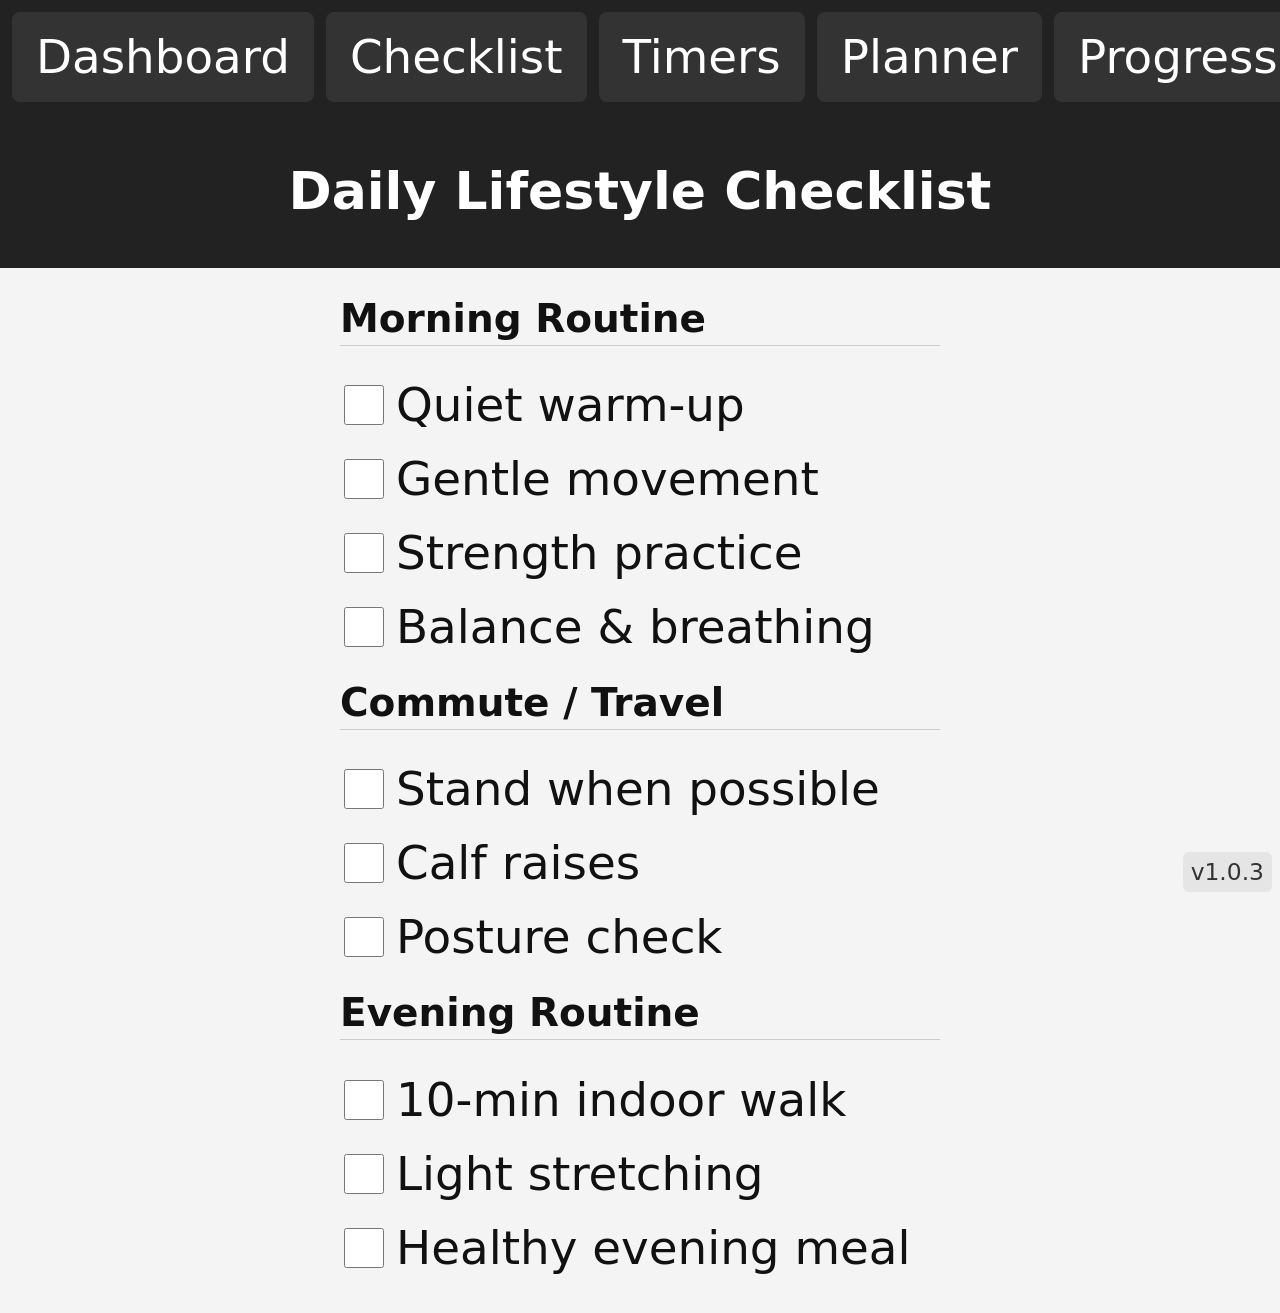
<file: index.html>
<!DOCTYPE html>
<html lang="en">
<head>
  <meta charset="UTF-8">
  <title>Lifestyle Checklist</title>
  <meta name="viewport" content="width=device-width, initial-scale=1.0">

  <link rel="stylesheet" href="style.css">
  <link rel="manifest" href="manifest.json">
</head>
<body>
  
<!-- put this near the top or bottom of the page -->
<div class="app-version" aria-hidden="true" style="position:fixed;right:8px;bottom:8px;padding:6px 8px;background:rgba(0,0,0,0.06);border-radius:6px;font-size:0.9rem;color:#333;z-index:9999"></div>

  <div id="update-banner" class="hidden">
  A new version is available.
  <button onclick="updateApp()">Update</button>
  </div>
  
<nav class="navbar">
  <a href="dashboard.html">Dashboard</a>
  <a href="checklist.html">Checklist</a>
  <a href="timers.html">Timers</a>
  <a href="planner.html">Planner</a>
  <a href="progress.html">Progress</a>
  <a href="settings.html">Settings</a>
</nav>

  
  <header>
    <h1>Daily Lifestyle Checklist</h1>
  </header>

  <main>
    <section>
      <h2>Morning Routine</h2>
      <ul>
        <li><input type="checkbox"> Quiet warm-up</li>
        <li><input type="checkbox"> Gentle movement</li>
        <li><input type="checkbox"> Strength practice</li>
        <li><input type="checkbox"> Balance & breathing</li>
      </ul>
    </section>

    <section>
      <h2>Commute / Travel</h2>
      <ul>
        <li><input type="checkbox"> Stand when possible</li>
        <li><input type="checkbox"> Calf raises</li>
        <li><input type="checkbox"> Posture check</li>
      </ul>
    </section>

    <section>
      <h2>Evening Routine</h2>
      <ul>
        <li><input type="checkbox"> 10-min indoor walk</li>
        <li><input type="checkbox"> Light stretching</li>
        <li><input type="checkbox"> Healthy evening meal</li>
      </ul>
    </section>
  </main>

  <script src="app.js" defer></script>
</body>
</html>
</file>
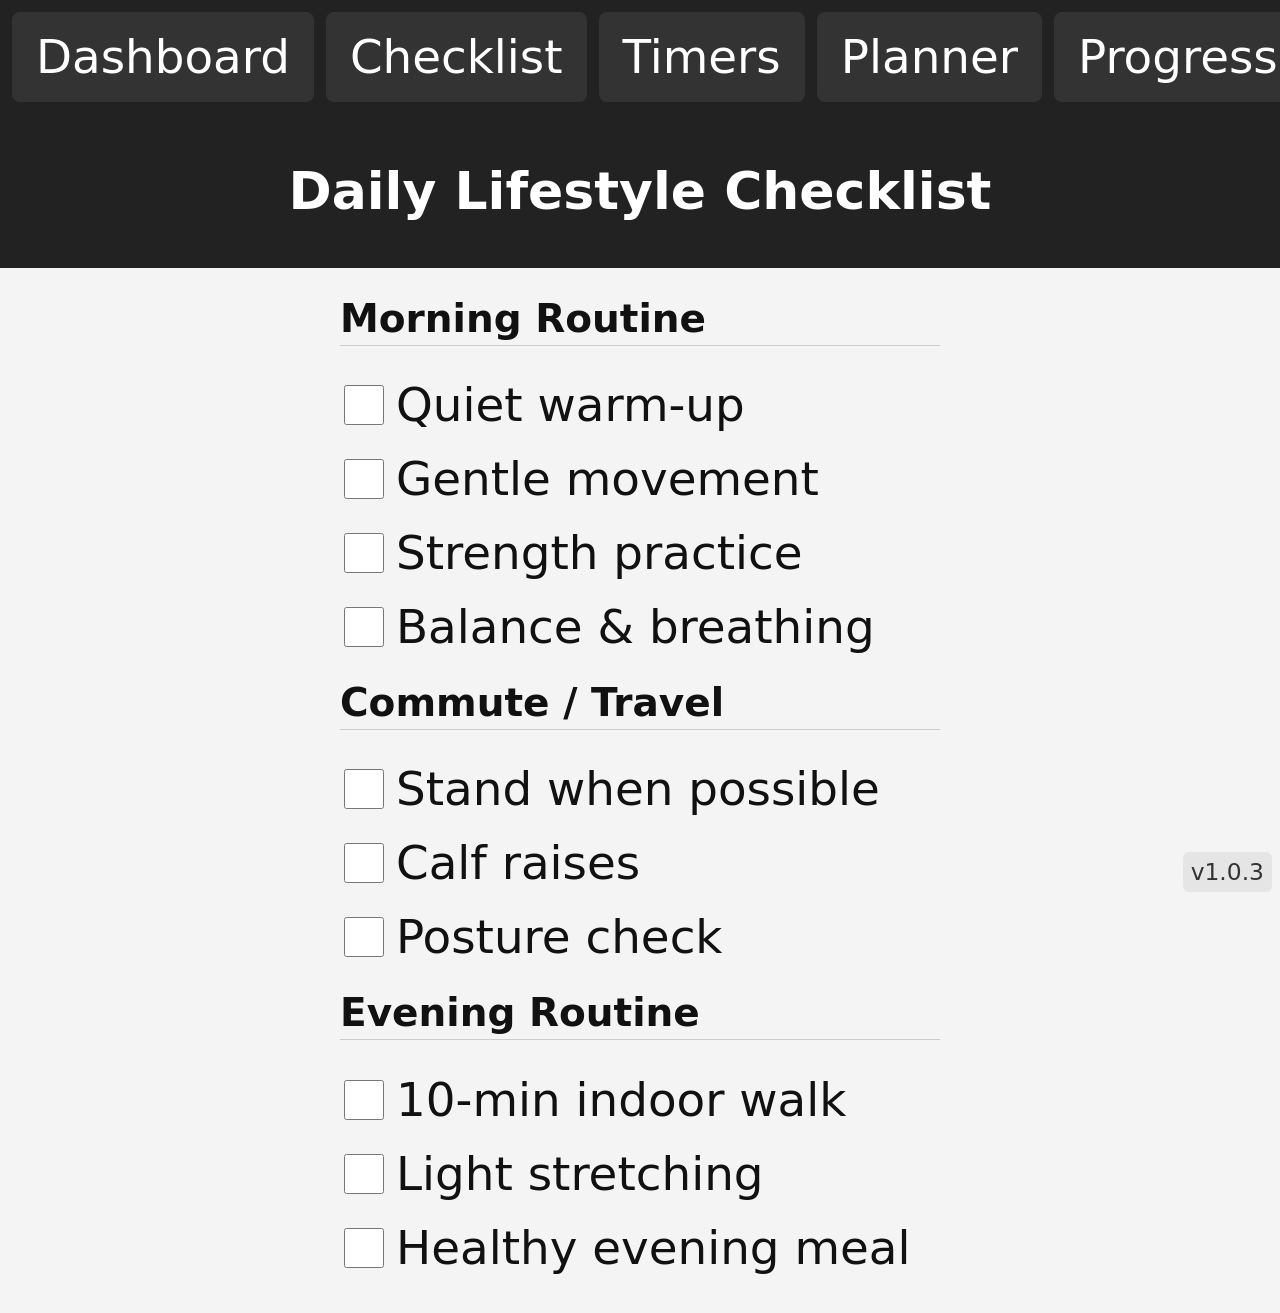
<file: checklist.html>
<!DOCTYPE html>
<html lang="en">
<head>
  <meta charset="UTF-8">
  <title>Lifestyle Checklist</title>
  <meta name="viewport" content="width=device-width, initial-scale=1.0">
  <link rel="stylesheet" href="style.css">
  <link rel="manifest" href="manifest.json">
</head>
<body>

  <!-- put this near the top or bottom of the page -->
<div class="app-version" aria-hidden="true" style="position:fixed;right:8px;bottom:8px;padding:6px 8px;background:rgba(0,0,0,0.06);border-radius:6px;font-size:0.9rem;color:#333;z-index:9999"></div>

<div id="update-banner" class="hidden">
  A new version is available.
  <button onclick="updateApp()">Update</button>
</div>

<nav class="navbar">
  <a href="dashboard.html">Dashboard</a>
  <a href="checklist.html">Checklist</a>
  <a href="timers.html">Timers</a>
  <a href="planner.html">Planner</a>
  <a href="progress.html">Progress</a>
  <a href="settings.html">Settings</a>
</nav>


<header>
  <h1>Daily Lifestyle Checklist</h1>
</header>

<main>
  <section>
    <h2>Morning Routine</h2>
    <ul>
      <li><input type="checkbox" id="morning-warmup"> Quiet warm-up</li>
      <li><input type="checkbox" id="morning-movement"> Gentle movement</li>
      <li><input type="checkbox" id="morning-strength"> Strength practice</li>
      <li><input type="checkbox" id="morning-balance"> Balance & breathing</li>
    </ul>
  </section>

  <section>
    <h2>Commute / Travel</h2>
    <ul>
      <li><input type="checkbox" id="commute-stand"> Stand when possible</li>
      <li><input type="checkbox" id="commute-calf"> Calf raises</li>
      <li><input type="checkbox" id="commute-posture"> Posture check</li>
    </ul>
  </section>

  <section>
    <h2>Evening Routine</h2>
    <ul>
      <li><input type="checkbox" id="evening-walk"> 10-min indoor walk</li>
      <li><input type="checkbox" id="evening-stretch"> Light stretching</li>
      <li><input type="checkbox" id="evening-meal"> Healthy evening meal</li>
    </ul>
  </section>
</main>


<script src="app.js" defer></script>
</body>
</html>
</file>
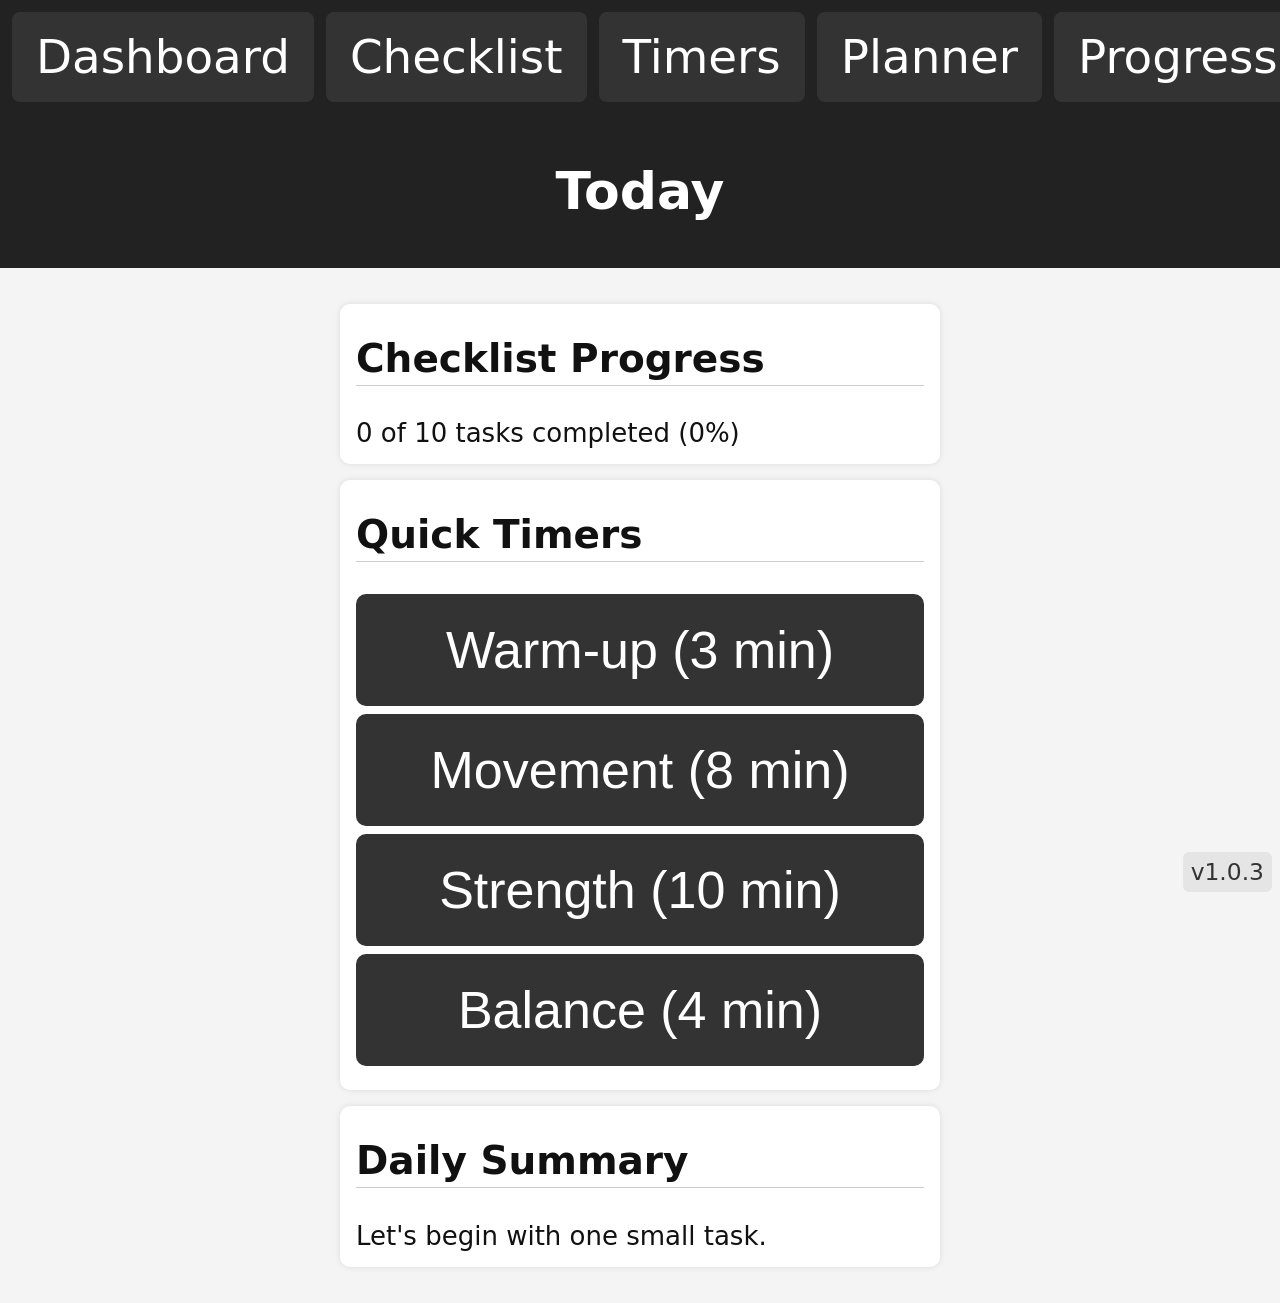
<file: dashboard.html>
<!DOCTYPE html>
<html lang="en">
<head>
  <meta charset="UTF-8">
  <title>Today Dashboard</title>
  <meta name="viewport" content="width=device-width, initial-scale=1.0">
  <link rel="stylesheet" href="style.css">
  <link rel="manifest" href="manifest.json">
</head>
<body>
  
<!-- put this near the top or bottom of the page -->
<div class="app-version" aria-hidden="true" style="position:fixed;right:8px;bottom:8px;padding:6px 8px;background:rgba(0,0,0,0.06);border-radius:6px;font-size:0.9rem;color:#333;z-index:9999"></div>

<div id="update-banner" class="hidden">
  A new version is available.
  <button onclick="updateApp()">Update</button>
</div>
  
<nav class="navbar">
  <a href="dashboard.html">Dashboard</a>
  <a href="checklist.html">Checklist</a>
  <a href="timers.html">Timers</a>
  <a href="planner.html">Planner</a>
  <a href="progress.html">Progress</a>
  <a href="settings.html">Settings</a>
</nav>

<header>
  <h1>Today</h1>
</header>

<main class="dashboard-container">

  <section class="dash-section">
    <h2>Checklist Progress</h2>
    <div id="progress-display">Loading...</div>
  </section>

  <section class="dash-section">
    <h2>Quick Timers</h2>
    <button class="dash-btn" onclick="startTimer(3)">Warm-up (3 min)</button>
    <button class="dash-btn" onclick="startTimer(8)">Movement (8 min)</button>
    <button class="dash-btn" onclick="startTimer(10)">Strength (10 min)</button>
    <button class="dash-btn" onclick="startTimer(4)">Balance (4 min)</button>
  </section>

  <section class="dash-section">
    <h2>Daily Summary</h2>
    <div id="daily-summary">Loading...</div>
  </section>

</main>

<script src="app.js" defer></script>
</body>
</html>
</file>
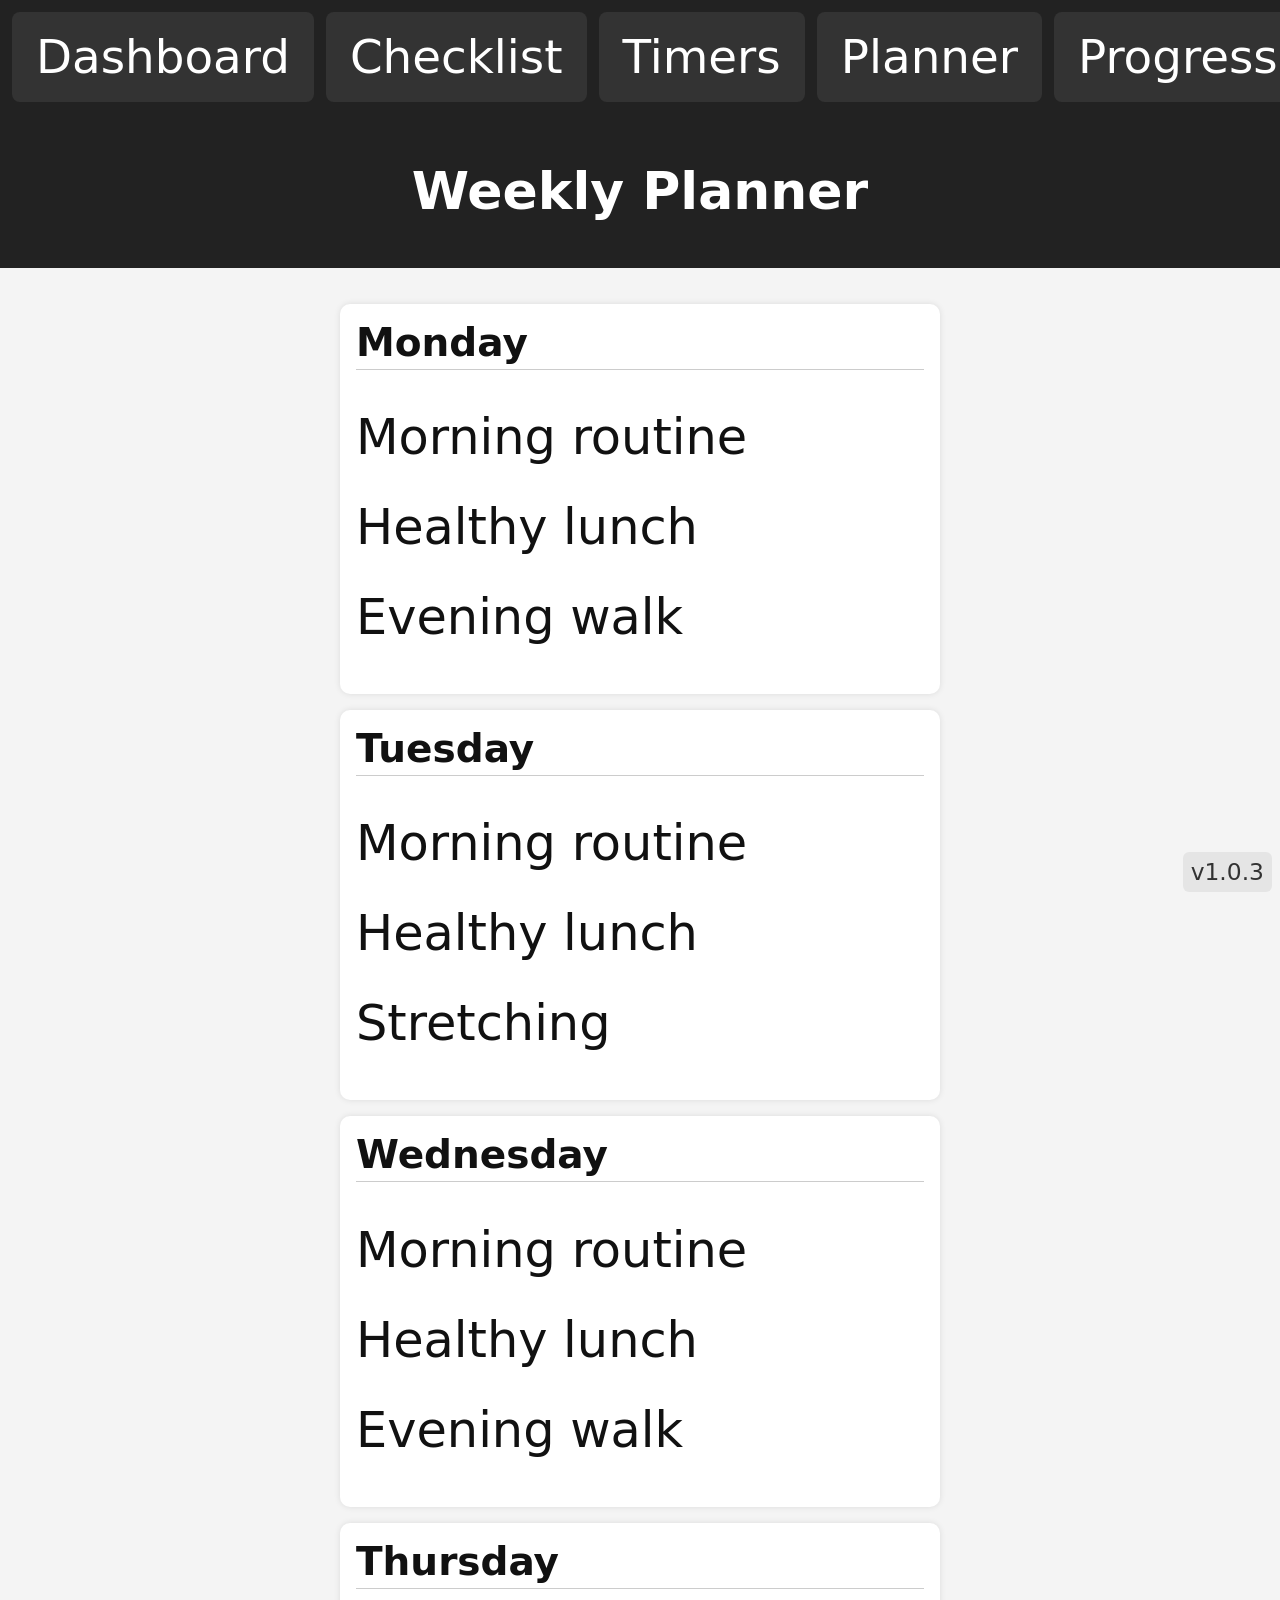
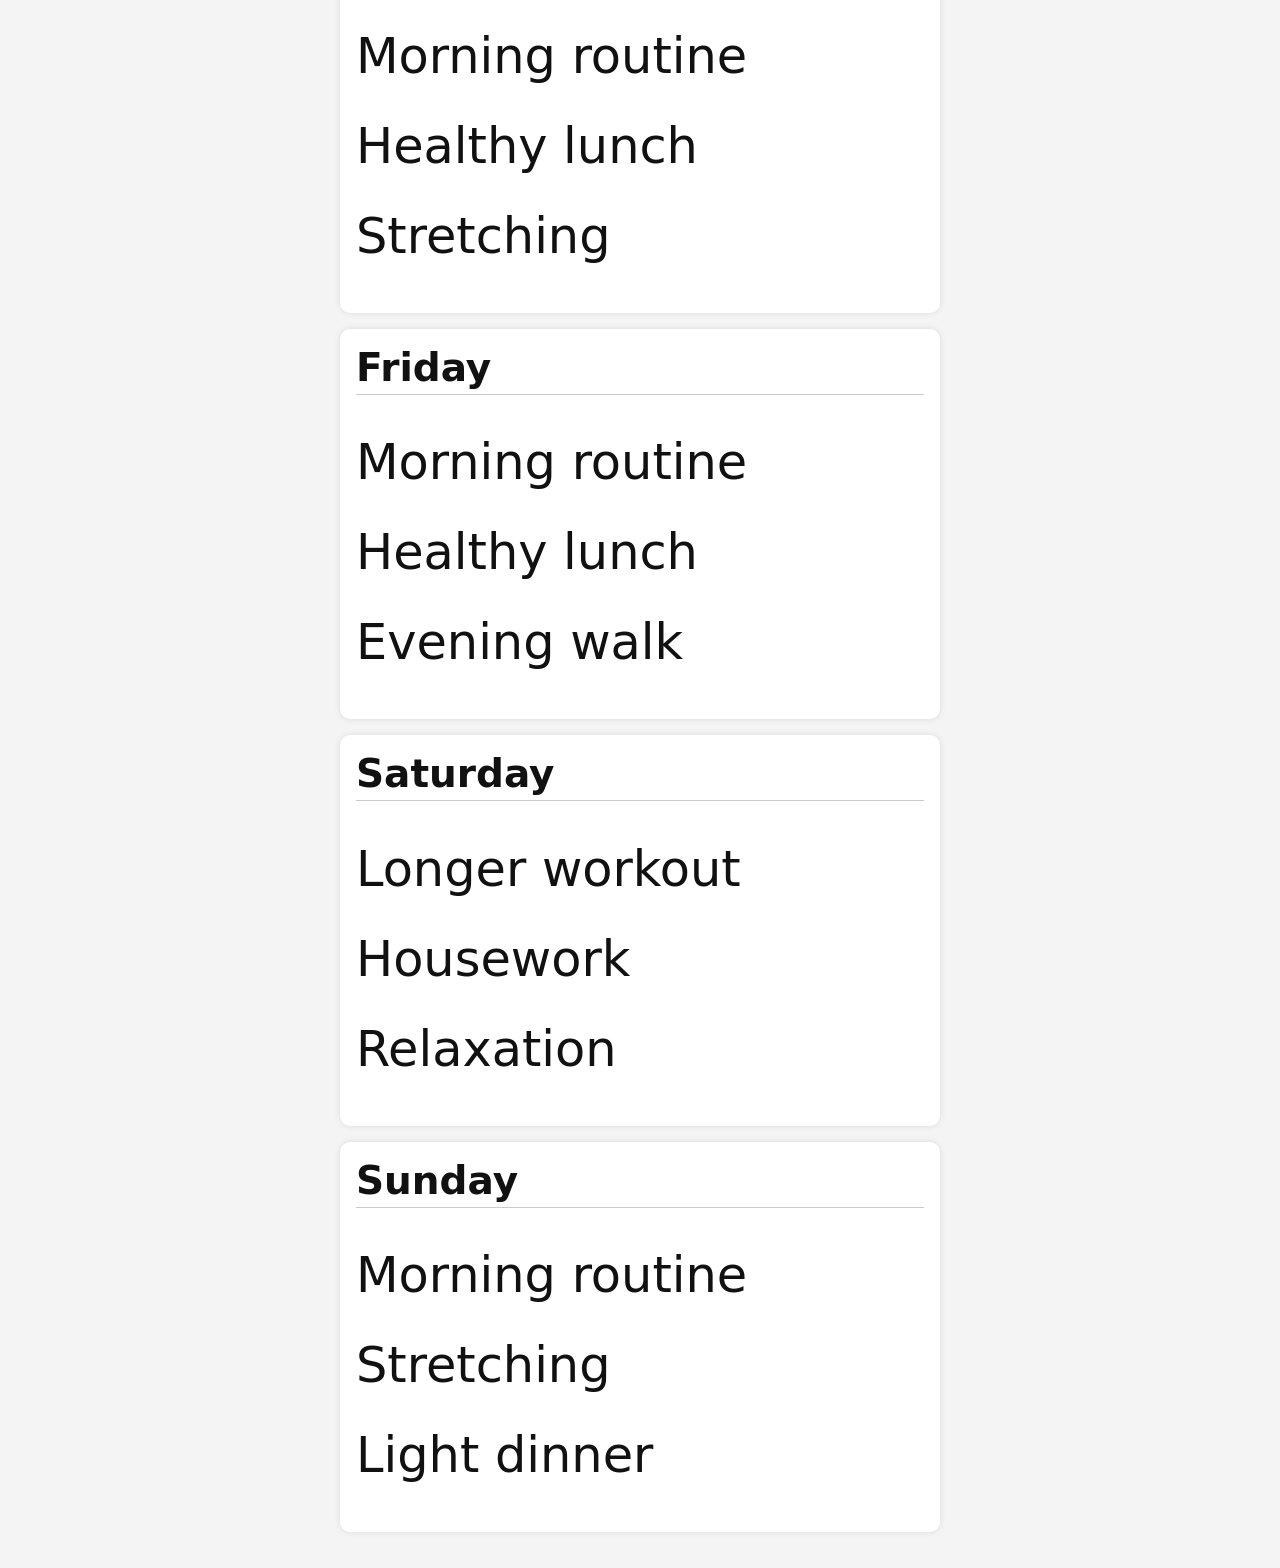
<file: planner.html>
<!DOCTYPE html>
<html lang="en">
<head>
  <meta charset="UTF-8">
  <title>Weekly Planner</title>
  <meta name="viewport" content="width=device-width, initial-scale=1.0">
  <link rel="stylesheet" href="style.css">
  <link rel="manifest" href="manifest.json">
</head>
<body>

<!-- put this near the top or bottom of the page -->
<div class="app-version" aria-hidden="true" style="position:fixed;right:8px;bottom:8px;padding:6px 8px;background:rgba(0,0,0,0.06);border-radius:6px;font-size:0.9rem;color:#333;z-index:9999"></div>

<div id="update-banner" class="hidden">
  A new version is available.
  <button onclick="updateApp()">Update</button>
</div>
  
<nav class="navbar">
  <a href="dashboard.html">Dashboard</a>
  <a href="checklist.html">Checklist</a>
  <a href="timers.html">Timers</a>
  <a href="planner.html">Planner</a>
  <a href="progress.html">Progress</a>
  <a href="settings.html">Settings</a>
</nav>


<header>
  <h1>Weekly Planner</h1>
</header>

<main class="planner-container">

  <section class="planner-day">
    <h2>Monday</h2>
    <ul>
      <li>Morning routine</li>
      <li>Healthy lunch</li>
      <li>Evening walk</li>
    </ul>
  </section>

  <section class="planner-day">
    <h2>Tuesday</h2>
    <ul>
      <li>Morning routine</li>
      <li>Healthy lunch</li>
      <li>Stretching</li>
    </ul>
  </section>

  <section class="planner-day">
    <h2>Wednesday</h2>
    <ul>
      <li>Morning routine</li>
      <li>Healthy lunch</li>
      <li>Evening walk</li>
    </ul>
  </section>

  <section class="planner-day">
    <h2>Thursday</h2>
    <ul>
      <li>Morning routine</li>
      <li>Healthy lunch</li>
      <li>Stretching</li>
    </ul>
  </section>

  <section class="planner-day">
    <h2>Friday</h2>
    <ul>
      <li>Morning routine</li>
      <li>Healthy lunch</li>
      <li>Evening walk</li>
    </ul>
  </section>

  <section class="planner-day">
    <h2>Saturday</h2>
    <ul>
      <li>Longer workout</li>
      <li>Housework</li>
      <li>Relaxation</li>
    </ul>
  </section>

  <section class="planner-day">
    <h2>Sunday</h2>
    <ul>
      <li>Morning routine</li>
      <li>Stretching</li>
      <li>Light dinner</li>
    </ul>
  </section>

</main>

<script src="app.js" defer></script>
</body>
</html>
</file>
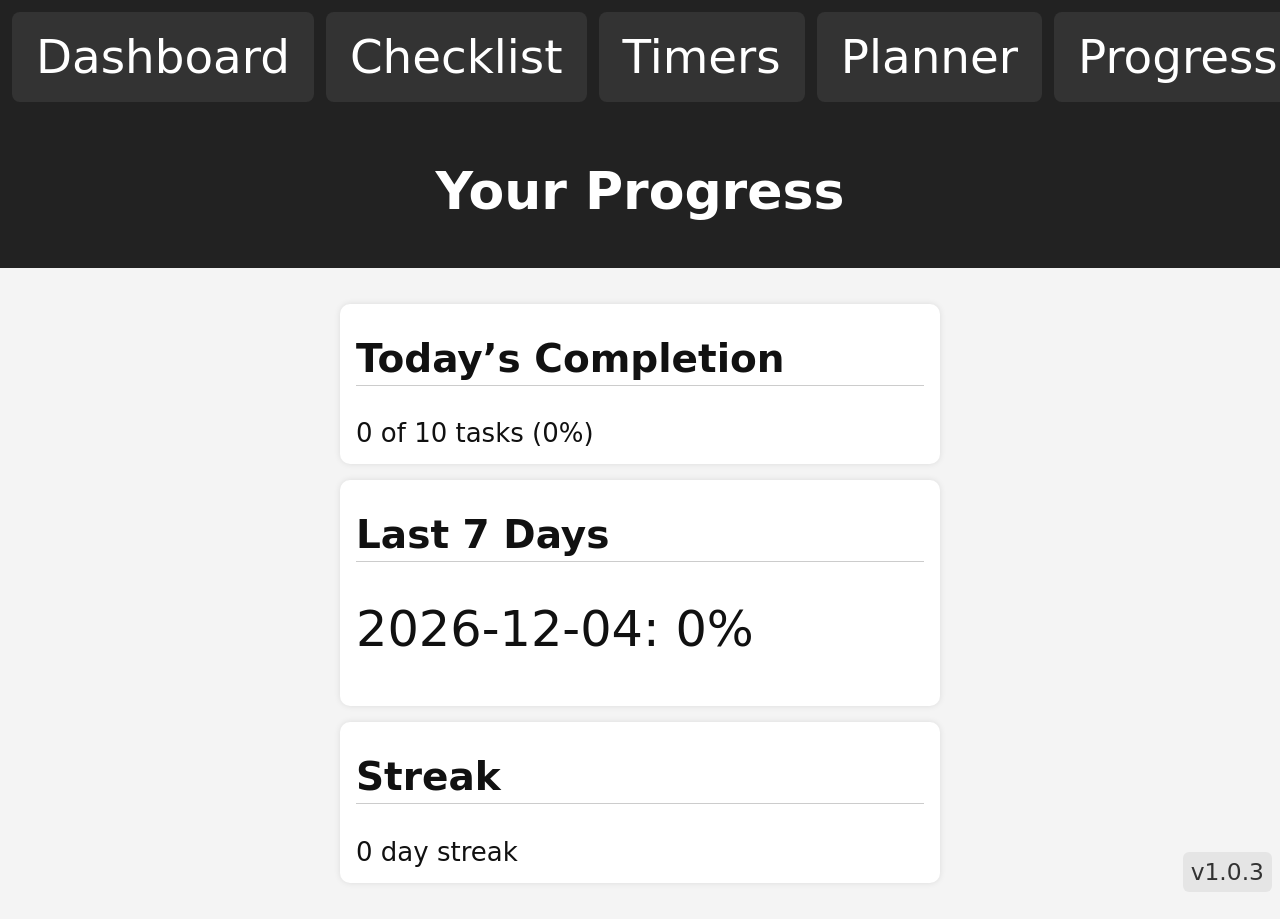
<file: progress.html>
<!DOCTYPE html>
<html lang="en">
<head>
  <meta charset="UTF-8">
  <title>Progress Tracker</title>
  <meta name="viewport" content="width=device-width, initial-scale=1.0">
  <link rel="stylesheet" href="style.css">
  <link rel="manifest" href="manifest.json">
</head>
<body>

<!-- put this near the top or bottom of the page -->
<div class="app-version" aria-hidden="true" style="position:fixed;right:8px;bottom:8px;padding:6px 8px;background:rgba(0,0,0,0.06);border-radius:6px;font-size:0.9rem;color:#333;z-index:9999"></div>
  
<div id="update-banner" class="hidden">
  A new version is available.
  <button onclick="updateApp()">Update</button>
</div>
  
<nav class="navbar">
  <a href="dashboard.html">Dashboard</a>
  <a href="checklist.html">Checklist</a>
  <a href="timers.html">Timers</a>
  <a href="planner.html">Planner</a>
  <a href="progress.html">Progress</a>
  <a href="settings.html">Settings</a>
</nav>

<header>
  <h1>Your Progress</h1>
</header>

<main class="progress-container">

  <section class="progress-section">
    <h2>Today’s Completion</h2>
    <div id="progress-today">Loading...</div>
  </section>

  <section class="progress-section">
    <h2>Last 7 Days</h2>
    <ul id="progress-history"></ul>
  </section>

  <section class="progress-section">
    <h2>Streak</h2>
    <div id="progress-streak">Loading...</div>
  </section>

</main>

<script src="app.js" defer></script>
</body>
</html>
</file>
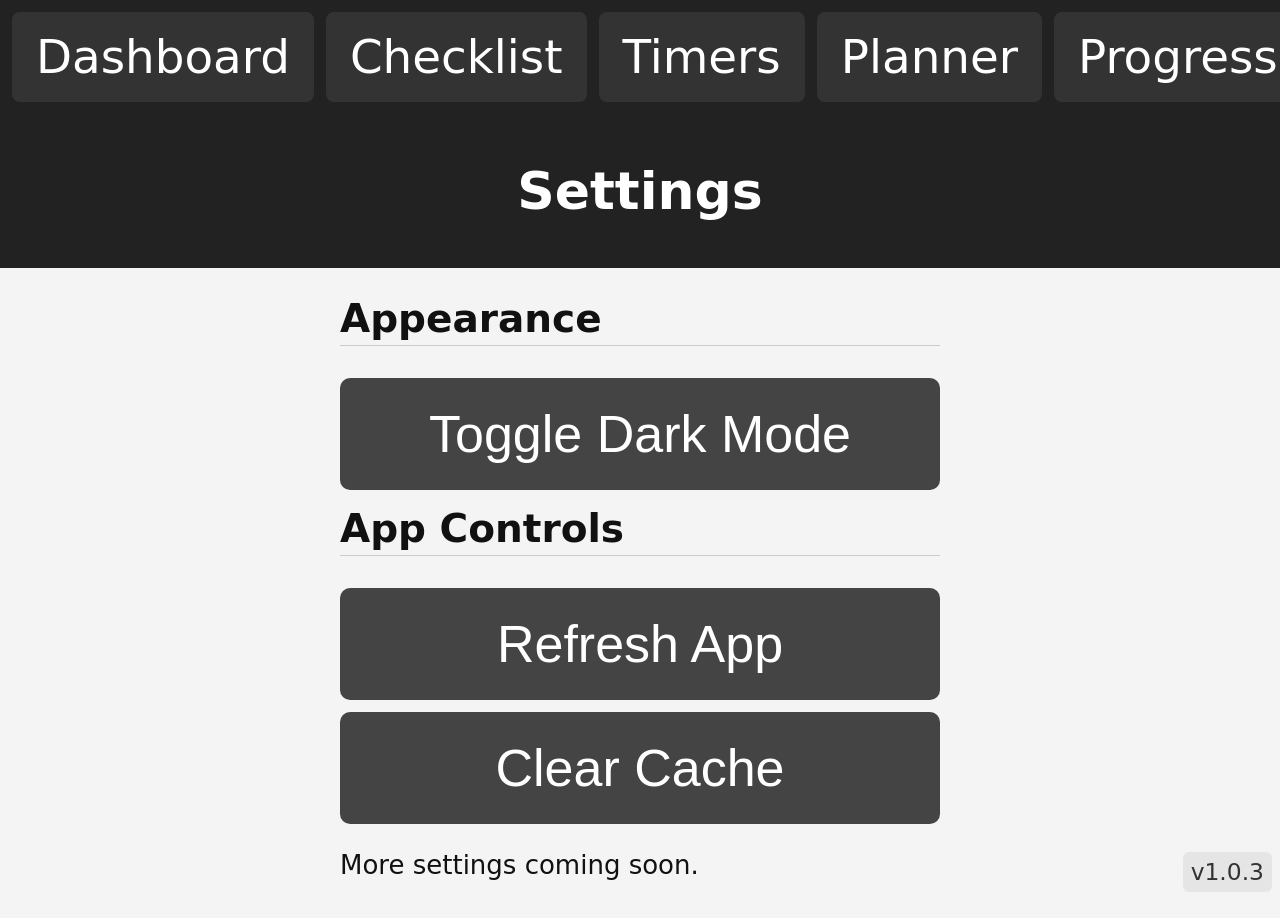
<file: settings.html>
<!DOCTYPE html>
<html lang="en">
<head>
  <meta charset="UTF-8">
  <title>Lifestyle Settings</title>
  <meta name="viewport" content="width=device-width, initial-scale=1.0">
  <link rel="stylesheet" href="style.css">
  <link rel="manifest" href="manifest.json">
</head>
<body>

<!-- put this near the top or bottom of the page -->
<div class="app-version" aria-hidden="true" style="position:fixed;right:8px;bottom:8px;padding:6px 8px;background:rgba(0,0,0,0.06);border-radius:6px;font-size:0.9rem;color:#333;z-index:9999"></div>
  
<div id="update-banner" class="hidden">
  A new version is available.
  <button onclick="updateApp()">Update</button>
</div>

<nav class="navbar">
  <a href="dashboard.html">Dashboard</a>
  <a href="checklist.html">Checklist</a>
  <a href="timers.html">Timers</a>
  <a href="planner.html">Planner</a>
  <a href="progress.html">Progress</a>
  <a href="settings.html">Settings</a>
</nav>


<header>
  <h1>Settings</h1>
</header>

<main>
  <h2>Appearance</h2>
  <button class="settings-btn" onclick="toggleDarkMode()">Toggle Dark Mode</button>

  <h2>App Controls</h2>
  <button class="settings-btn" onclick="refreshApp()">Refresh App</button>
  <button class="settings-btn" onclick="clearAppCache()">Clear Cache</button>

  <p>More settings coming soon.</p>
</main>


<script src="app.js" defer></script>

</body>
</html>
</file>
<file: style.css>
body {
  font-family: system-ui, sans-serif;
  margin: 0;
  padding: 0;
  background: #f4f4f4;
  color: #111;
}

header {
  background: #222;
  color: #fff;
  padding: 12px;
  text-align: center;
}

main {
  padding: 12px;
  max-width: 600px;
  margin: 0 auto;
}

h2 {
  border-bottom: 1px solid #ccc;
  padding-bottom: 4px;
  margin-top: 16px;
}

ul {
  list-style: none;
  padding: 0;
}

li {
  margin: 12px 0;
  display: flex;
  align-items: center;
  font-size: 1.2rem;
}

/* Bigger on tablets */
@media (min-width: 768px) {
  li {
    font-size: 1.5rem;
    margin: 16px 0;
  }
}

/* Huge on desktop/iPad */
@media (min-width: 1024px) {
  li {
    font-size: 1.8rem;
    margin: 20px 0;
  }
}


/* BIG, CLICKABLE CHECKBOXES */
input[type="checkbox"] {
  width: 28px;
  height: 28px;
  margin-right: 12px;
  cursor: pointer;
  accent-color: #333; /* modern browsers */
}

/* Even bigger on tablets */
@media (min-width: 768px) {
  input[type="checkbox"] {
    width: 34px;
    height: 34px;
  }
}

/* Huge on desktop/iPad 12.9" */
@media (min-width: 1024px) {
  input[type="checkbox"] {
    width: 40px;
    height: 40px;
  }
}
html {
  font-size: 18px;
}

@media (min-width: 768px) {
  html {
    font-size: 22px;
  }
}

@media (min-width: 1024px) {
  html {
    font-size: 26px;
  }
}
/* NAVBAR FIX FOR IPHONE */
.navbar {
  display: flex;
  justify-content: space-between;
  background: #222;
  padding: 12px;
  gap: 12px; /* spacing between items */
  overflow-x: auto; /* prevents squashing */
}

.navbar a {
  color: #fff;
  text-decoration: none;
  font-size: 1.2rem;
  padding: 10px 14px; /* makes each link a button */
  background: #333;
  border-radius: 8px;
  flex-shrink: 0; /* prevents merging on small screens */
}

/* Bigger on tablets */
@media (min-width: 768px) {
  .navbar a {
    font-size: 1.5rem;
    padding: 14px 20px;
  }
}

/* Huge on iPad 12.9" */
@media (min-width: 1024px) {
  .navbar a {
    font-size: 1.8rem;
    padding: 18px 24px;
  }
}

/* TIMER PAGE LAYOUT */
.timer-container {
  max-width: 600px;
  margin: 0 auto;
  padding: 20px;
}

/* TIMER BUTTONS */
.timer-btn {
  width: 100%;
  padding: 16px;
  margin: 10px 0;
  font-size: 1.4rem;
  background: #333;
  color: #fff;
  border: none;
  border-radius: 8px;
}


/* BIG TIMER DISPLAY */
#timer-display {
  font-size: 4rem;        /* Bigger on phones */
  text-align: center;
  margin-top: 30px;
  font-weight: bold;
}

/* Even bigger on tablets */
@media (min-width: 768px) {
  #timer-display {
    font-size: 6rem;
  }
}

/* Massive on iPad 12.9" landscape */
@media (min-width: 1024px) {
  #timer-display {
    font-size: 8rem;
  }
}
/* UPDATE BANNER */
#update-banner {
  background: #ffcc00;
  padding: 12px;
  text-align: center;
  font-size: 1.2rem;
}

#update-banner button {
  margin-left: 10px;
  padding: 12px 20px;
  font-size: 1.3rem;
  background: #333;
  color: #fff;
  border: none;
  border-radius: 8px;
}

/* Bigger on tablets */
@media (min-width: 768px) {
  #update-banner button {
    font-size: 1.6rem;
    padding: 16px 26px;
  }
}

/* Huge on iPad 12.9" */
@media (min-width: 1024px) {
  #update-banner button {
    font-size: 1.9rem;
    padding: 20px 32px;
  }
}


.hidden {
  display: none;
}

/* FIX BUTTON CLICKABILITY ON DESKTOP */
button,
.settings-btn,
.dash-btn,
.timer-btn {
  display: block;        /* ensures width + padding apply */
  width: 100%;           /* full-width buttons */
  box-sizing: border-box; /* prevents overflow */
  cursor: pointer;       /* ensures pointer cursor */
}

/* SETTINGS PAGE BUTTONS */
.settings-btn {
  display: block;
  width: 100%;
  padding: 18px;
  margin: 12px 0;
  font-size: 1.4rem;
  background: #444;
  color: #fff;
  border: none;
  border-radius: 10px;
  text-align: center;
}


/* SETTINGS PAGE BUTTONS */
.settings-btn {
  display: block;
  width: 100%;
  padding: 18px;
  margin: 12px 0;
  font-size: 1.4rem;
  background: #444;
  color: #fff;
  border: none;
  border-radius: 10px;
  text-align: center;
}

/* Larger buttons on tablets */
@media (min-width: 768px) {
  .settings-btn {
    font-size: 1.8rem;
    padding: 22px;
  }
}

/* Even larger on iPad 12.9" */
@media (min-width: 1024px) {
  .settings-btn {
    font-size: 2rem;
    padding: 26px;
  }
}
/* DASHBOARD */
.dashboard-container {
  max-width: 600px;
  margin: 0 auto;
  padding: 20px;
}

.dash-section {
  background: #fff;
  padding: 16px;
  margin: 16px 0;
  border-radius: 10px;
  box-shadow: 0 0 6px rgba(0,0,0,0.1);
}

.dash-btn {
  width: 100%;
  padding: 16px;
  margin: 8px 0;
  font-size: 1.4rem;
  background: #333;
  color: #fff;
  border: none;
  border-radius: 10px;
}

/* Bigger on tablets */
@media (min-width: 768px) {
  .dash-btn {
    font-size: 1.8rem;
    padding: 22px;
  }
}

/* Huge on iPad 12.9" */
@media (min-width: 1024px) {
  .dash-btn {
    font-size: 2rem;
    padding: 26px;
  }
}
/* WEEKLY PLANNER */
.planner-container {
  max-width: 600px;
  margin: 0 auto;
  padding: 20px;
}

.planner-day {
  background: #fff;
  padding: 16px;
  margin: 16px 0;
  border-radius: 10px;
  box-shadow: 0 0 6px rgba(0,0,0,0.1);
}

.planner-day h2 {
  margin-top: 0;
}

.planner-day ul {
  list-style: none;
  padding: 0;
}

.planner-day li {
  padding: 6px 0;
  font-size: 1.2rem;
}

/* Bigger on tablets */
@media (min-width: 768px) {
  .planner-day li {
    font-size: 1.6rem;
  }
}

/* Huge on iPad 12.9" */
@media (min-width: 1024px) {
  .planner-day li {
    font-size: 1.9rem;
  }
}
/* PROGRESS TRACKER */
.progress-container {
  max-width: 600px;
  margin: 0 auto;
  padding: 20px;
}

.progress-section {
  background: #fff;
  padding: 16px;
  margin: 16px 0;
  border-radius: 10px;
  box-shadow: 0 0 6px rgba(0,0,0,0.1);
}

#progress-history {
  list-style: none;
  padding: 0;
}

#progress-history li {
  padding: 6px 0;
  font-size: 1.2rem;
}

/* Bigger on tablets */
@media (min-width: 768px) {
  #progress-history li {
    font-size: 1.6rem;
  }
}

/* Huge on iPad 12.9" */
@media (min-width: 1024px) {
  #progress-history li {
    font-size: 1.9rem;
  }
}

/* BUTTON HOVER STATES FOR DESKTOP */
button:hover,
.settings-btn:hover,
.dash-btn:hover,
.timer-btn:hover {
  background: #555;
  transition: background 0.2s ease;
  cursor: pointer;
}


/* DARK MODE */
body.dark {
  background: #111;
  color: #eee;
}

body.dark header {
  background: #000;
  color: #fff;
}

body.dark .navbar {
  background: #000;
}

body.dark .navbar a {
  background: #222;
  color: #fff;
}

body.dark .dash-section,
body.dark .planner-day,
body.dark .progress-section {
  background: #222;
  color: #eee;
}

body.dark .settings-btn,
body.dark .dash-btn,
body.dark .timer-btn {
  background: #444;
  color: #fff;
}

body.dark #update-banner {
  background: #555;
  color: #fff;
}
</file>
